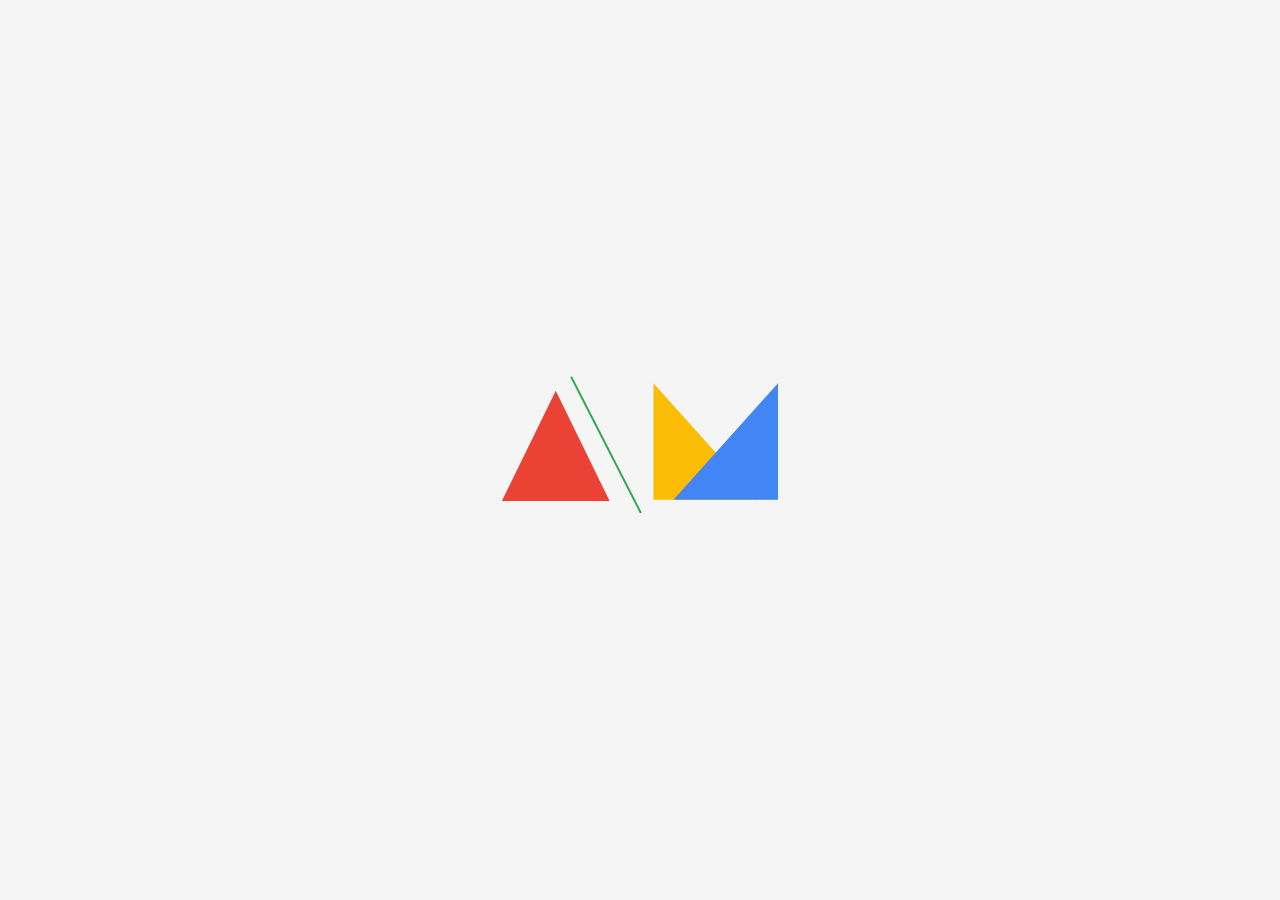
<file: assets/html/loader.html>
<!DOCTYPE html>
<html lang="en">
<head>
    <meta charset="UTF-8">
    <meta http-equiv="X-UA-Compatible" content="IE=edge">
    <meta name="viewport" content="width=device-width, initial-scale=1.0">
    <link rel="shortcut icon" href="/assets/images/favicon.ico" type="image/x-icon">
    <link rel="stylesheet" href="/assets/css/loader.css">
    <script src="https://ajax.googleapis.com/ajax/libs/jquery/3.5.1/jquery.min.js"></script>
    <title>Document</title>
</head>
<body>
    <div class="loader-wrapper">
        <div class="loader"><svg width="648" height="391" viewBox="0 0 648 391" fill="none" xmlns="http://www.w3.org/2000/svg">
            <path d="M50.083 297L155.5 81.4147L260.917 297H50.083Z" fill="#EA4335" stroke="#EA4335" stroke-width="3" class="svg-elem-1"></path>
            <line y1="-2" x2="306.042" y2="-2" transform="matrix(0.455852 0.890056 -0.883987 0.467511 184.461 51)" stroke="#34A853" stroke-width="4" class="svg-elem-2"></line>
            <path d="M352.5 294.5V66.9187L556.639 294.5H352.5Z" fill="#FBBC05" stroke="#FBBC05" stroke-width="3" class="svg-elem-3"></path>
            <path d="M598.5 294.5V66.9187L394.361 294.5H598.5Z" fill="#4285F4" stroke="#4285F4" stroke-width="3" class="svg-elem-4"></path>
              </svg></div>
      </div>
</body>
</html>
</file>
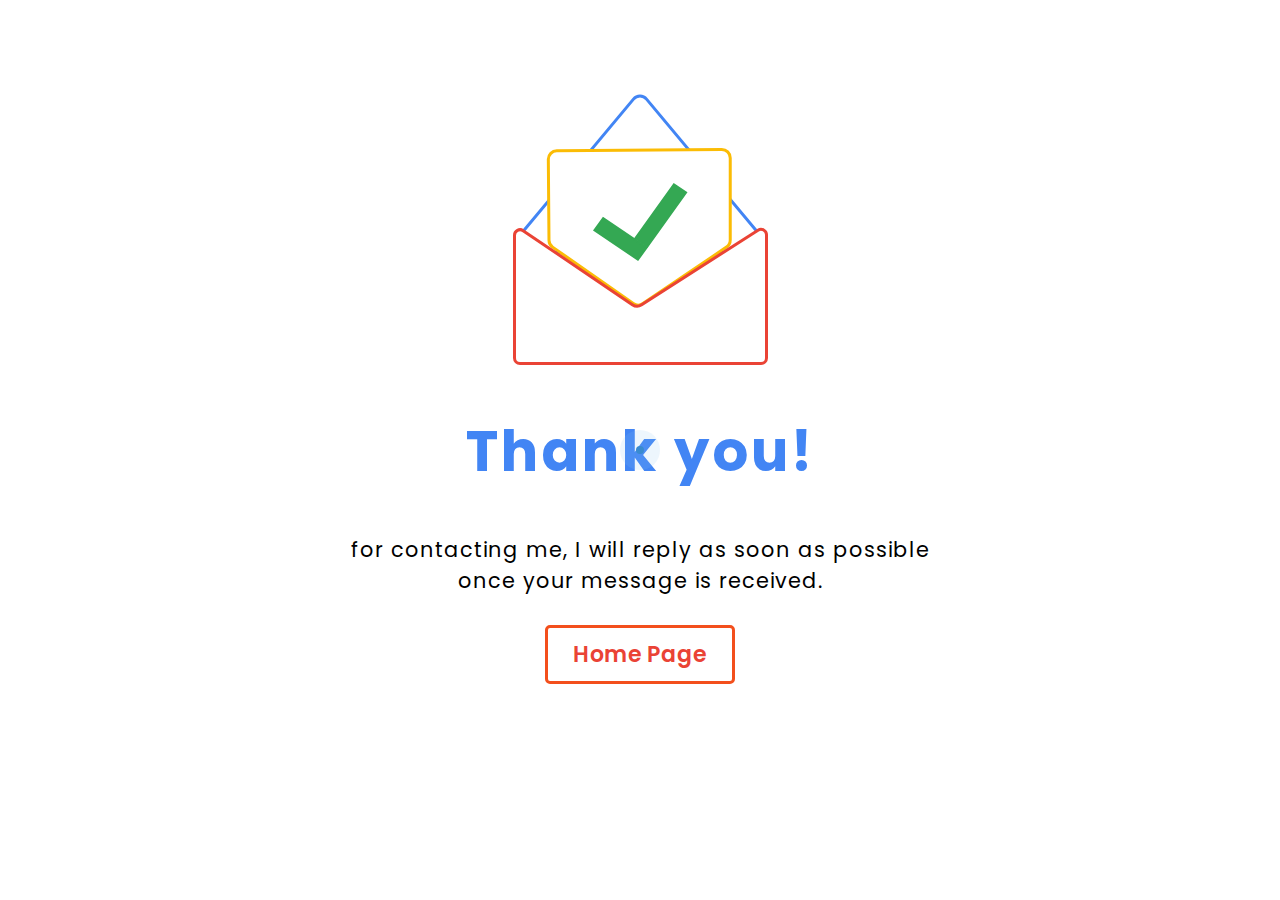
<file: assets/html/thankyou.html>
<!DOCTYPE html>
<html lang="en">
<head>
    <meta charset="UTF-8">
    <meta http-equiv="X-UA-Compatible" content="IE=edge">
    <meta name="viewport" content="width=device-width, initial-scale=1.0">
    <link rel="stylesheet" href="https://fonts.googleapis.com/css2?family=Poppins:wght@200;300;400;500;600;700;800;900&display=swap">
    <link rel="shortcut icon" href="/assets/images/favicon.ico" type="image/x-icon">
    <link rel="stylesheet" href="/assets/css/cursor.css">
    <link rel="stylesheet" href="/assets/css/thankyou.css">
    <script src="https://ajax.googleapis.com/ajax/libs/jquery/3.5.1/jquery.min.js"></script>
    <title>Document</title>
</head>
<body>

    <div class="cursor-dot-outline"></div>
    <div class="cursor-dot"></div>

    <div class=thankyoucontent>
        <div class="wrapper-1">
           <div class="wrapper-2">
            <div class="thankyousvg">
                <div class="thank_loader"><svg width="318" height="276" viewBox="0 0 318 276" fill="none" xmlns="http://www.w3.org/2000/svg">
                    <path d="M165.526 10.1611L281.854 149.554C286.473 155.089 282.537 163.5 275.328 163.5H42.672C35.4626 163.5 31.5267 155.089 36.146 149.554L152.474 10.1611C155.872 6.08931 162.128 6.08931 165.526 10.1611Z" fill="white" stroke="#4285F4" stroke-width="3" class="svg-thank-1"></path>
                    <path d="M75.7569 61.8065L240.669 60.4476C245.39 60.4087 249.239 64.2255 249.239 68.9473L249.239 151.072C249.239 153.896 247.836 156.536 245.495 158.116L161.914 214.555C158.999 216.523 155.172 216.492 152.288 214.478L71.6243 158.111C69.369 156.535 68.016 153.965 67.9933 151.214L67.3272 70.3762C67.2885 65.682 71.0626 61.8452 75.7569 61.8065Z" fill="white" stroke="#FBBC05" stroke-width="3" class="svg-thank-2"></path>
                    <path d="M285.5 145.804V269C285.5 272.038 283.038 274.5 280 274.5H39C35.9624 274.5 33.5 272.038 33.5 269V146.197C33.5 141.786 38.4325 139.169 42.0847 141.643L151.339 215.654C154.153 217.56 157.832 217.607 160.694 215.772L277.031 141.174C280.692 138.827 285.5 141.455 285.5 145.804Z" fill="white" stroke="#EA4335" stroke-width="3" class="svg-thank-3"></path>
                    <path d="M156.909 170.669L113.414 141.196L122.187 129.072L165.682 158.544L156.909 170.669Z" fill="#34A853" stroke="#34A853" stroke-width="2" class="svg-thank-4"></path>
                    <rect x="1.41282" y="-0.25562" width="66.2385" height="14.6558" transform="matrix(0.582469 -0.812853 0.830356 0.557233 153.728 150.503)" fill="#34A853" stroke="#34A853" stroke-width="2" class="svg-thank-5"></rect>
                    </svg></div>    
            </div>
            <h1>Thank you!</h1>
             <p>for contacting me, I will reply as soon as possible</p> 
             <p>once your message is received. </p>
             <div class="go-home">
                <div class="home_btn">
                    <a href="https://github.com/DukesSonii" target="_blank" class="buttonHome">Home Page</a>
                </div>
             </div>
          </div>
       </div>
    </div>

    <script src="/assets/js/cursor.js"></script>
</body>
</html>
</file>
<file: assets/css/loader.css>
.loader-wrapper {
    width: 100vw;
    height: 100vh;
    position: fixed;
    top: 0;
    left: 0;
    background-color: whitesmoke;
    display: flex;
    justify-content: center;
    align-items: center;
    z-index: 999;
    overflow: hidden;
  }
  .loader {
    text-align: center;
    transform: scale(0.5, 0.5);
    position: relative;
    margin-left: 50%;
    margin-right: 50%;
  }
  @keyframes animate-svg-stroke-1 {
    0% {
      stroke-dashoffset: 692.7913208007812px;
      stroke-dasharray: 692.7913208007812px;
    }
  
    100% {
      stroke-dashoffset: 0;
      stroke-dasharray: 692.7913208007812px;
    }
  }
  
  @keyframes animate-svg-fill-1 {
    0% {
      fill: transparent;
    }
  
    100% {
      fill: rgb(234, 67, 53);
    }
  }
  
  .svg-elem-1 {
    animation: animate-svg-stroke-1 1.5s cubic-bezier(0.47, 0, 0.745, 0.715) 0s infinite,
                 animate-svg-fill-1 1.8s cubic-bezier(0.47, 0, 0.745, 0.715) 0.8s infinite;
  }
  
  @keyframes animate-svg-stroke-2 {
    0% {
      stroke-dashoffset: 308.0419921875px;
      stroke-dasharray: 308.0419921875px;
    }
  
    100% {
      stroke-dashoffset: 0;
      stroke-dasharray: 308.0419921875px;
    }
  }
  
  .svg-elem-2 {
    animation: animate-svg-stroke-2 1.5s cubic-bezier(0.47, 0, 0.745, 0.715) 0.12s infinite,
                 animate-svg-fill-2 0.8s cubic-bezier(0.47, 0, 0.745, 0.715) 0.9s infinite;
  }
  
  @keyframes animate-svg-stroke-3 {
    0% {
      stroke-dashoffset: 739.4423217773438px;
      stroke-dasharray: 739.4423217773438px;
    }
  
    100% {
      stroke-dashoffset: 0;
      stroke-dasharray: 739.4423217773438px;
    }
  }
  
  @keyframes animate-svg-fill-3 {
    0% {
      fill: transparent;
    }
  
    100% {
      fill: rgb(251, 188, 5);
    }
  }
  
  .svg-elem-3 {
    animation: animate-svg-stroke-3 1.5s cubic-bezier(0.47, 0, 0.745, 0.715) 0.24s infinite,
                 animate-svg-fill-3 1.8s cubic-bezier(0.47, 0, 0.745, 0.715) 1s infinite;
  }
  
  @keyframes animate-svg-stroke-4 {
    0% {
      stroke-dashoffset: 739.4423828125px;
      stroke-dasharray: 739.4423828125px;
    }
  
    100% {
      stroke-dashoffset: 0;
      stroke-dasharray: 739.4423828125px;
    }
  }
  
  @keyframes animate-svg-fill-4 {
    0% {
      fill: transparent;
    }
  
    100% {
      fill: rgb(66, 133, 244);
    }
  }
  
  .svg-elem-4 {
    animation: animate-svg-stroke-4 1.5s cubic-bezier(0.47, 0, 0.745, 0.715) 0.36s infinite,
                 animate-svg-fill-4 1.8s cubic-bezier(0.47, 0, 0.745, 0.715) 1.1s infinite;
  }

  @media only screen and (min-width: 1440px) {

    .loader {
      transform: scale(0.5, 0.5);
    }
  }

  @media only screen and (max-width: 1280px) {

    .loader {
      transform: scale(0.5, 0.5);
    }
  }

  @media only screen and (max-width: 1024px) {

    .loader {
      transform: scale(0.45, 0.45);
    }
  }

  @media only screen and (max-width: 991px) {

    .loader {
      transform: scale(0.4, 0.4);
    }
  }

  @media only screen and (max-width: 891px) {

    .loader {
      transform: scale(0.35, 0.35);
    }
  }

  @media only screen and (max-width: 768px) {

    .loader {
      transform: scale(0.3, 0.3);
    }
  }

  @media only screen and (max-width: 576px) {

    .loader {
      transform: scale(0.25, 0.25);
    }
  }

  @media only screen and (max-width: 480px) {

    .loader {
      transform: scale(0.2, 0.2);
    }
  }
</file>
<file: assets/css/cursor.css>
html,
html *,
body,
body * {
  cursor: none;
}

html, body {
  overflow-x: hidden !important;
}

.cursor-dot,
.cursor-dot-outline {
  pointer-events: none;
  position: absolute;
  top: 50%;
  left: 50%;
  border-radius: 50%;
  opacity: 0;
  transform: translate(-50%, -50%);
  transition: opacity 0.3s ease-in-out, transform 0.3s ease-in-out;
  z-index: 99999;
}

.cursor-dot {
  width: 8px;
  height: 8px;
  background-color: rgba(44, 130, 201, 1);
  z-index: 999999;
}

.cursor-dot-outline {
  width: 40px;
  height: 40px;
  background-color: rgba(137, 196, 244, 0.15);
  z-index: 9999999;
}

@media only screen and (max-width: 991px) {

  .cursor-dot,
.cursor-dot-outline {
  display: none !important;
}
}
</file>
<file: assets/css/thankyou.css>
body, html {
    overflow: hidden !important;
}

.thankyousvg {
  position: relative;
}

.wrapper-1{
    width:100%;
    height:100%;
    display: flex;
    flex-direction: column;
    box-sizing: border-box;
    align-items: center;
    justify-content: center;
  }
  .wrapper-2{
    padding: 30px;
    text-align:center;
  }
  h1{
    font-family:'Poppins', sans-serif;
    font-size:3.5em;
    font-weight: 700;
    letter-spacing:3px;
    color: #4285F4;
    margin:0;
    margin-top: 40px;
    margin-bottom:40px;
  }
  .wrapper-2 p{
    margin:0;
    font-size:1.3em;
    color:#000;
    font-family:'Poppins', sans-serif;
    letter-spacing:1px;
    line-height: 1.5;
  }
  .go-home {
    margin: auto;
    width: 100%;
    text-align: center;
  }
  
  .home_btn {
    position:relative;
    margin-top: 5%;
  }
  
  .buttonHome {
    display: inline-block;
    padding: 10px 25px;
    background-color: white;
    border-color: #F34F1C;
    border-style: solid;
    color: #EA4335;
    font-family:'Poppins', sans-serif;
    text-decoration: none;
    font-size: 22px;
    font-weight: 550;
    text-align: center;
    border-radius: 5px;
    transition: all 0.4s ease;
  }
  
  .buttonHome:hover {
    background-color: #EA4335;
    border-color: #F34F1C;
    color: white;
  }

 @keyframes animate-svg-stroke-1 {
    0% {
      stroke-dashoffset: 651.22802734375px;
      stroke-dasharray: 651.22802734375px;
    }
  
    100% {
      stroke-dashoffset: 0;
      stroke-dasharray: 651.22802734375px;
    }
  }
  
  @keyframes animate-svg-fill-1 {
    0% {
      fill: transparent;
    }
  
    100% {
      fill: rgb(255, 255, 255);
    }
  }
  
  .svg-thank-1 {
    animation: animate-svg-stroke-1 1.5s cubic-bezier(0.39, 0.575, 0.565, 1) 0s both,
                 animate-svg-fill-1 0.7s cubic-bezier(0.47, 0, 0.745, 0.715) 0.8s both;
  }
  
  @keyframes animate-svg-stroke-2 {
    0% {
      stroke-dashoffset: 582.5527954101562px;
      stroke-dasharray: 582.5527954101562px;
    }
  
    100% {
      stroke-dashoffset: 0;
      stroke-dasharray: 582.5527954101562px;
    }
  }
  
  @keyframes animate-svg-fill-2 {
    0% {
      fill: transparent;
    }
  
    100% {
      fill: rgb(255, 255, 255);
    }
  }
  
  .svg-thank-2 {
    animation: animate-svg-stroke-2 1.5s cubic-bezier(0.39, 0.575, 0.565, 1) 0.12s both,
                 animate-svg-fill-2 0.7s cubic-bezier(0.47, 0, 0.745, 0.715) 0.9s both;
  }
  
  @keyframes animate-svg-stroke-3 {
    0% {
      stroke-dashoffset: 810.0623168945312px;
      stroke-dasharray: 810.0623168945312px;
    }
  
    100% {
      stroke-dashoffset: 0;
      stroke-dasharray: 810.0623168945312px;
    }
  }
  
  @keyframes animate-svg-fill-3 {
    0% {
      fill: transparent;
    }
  
    100% {
      fill: rgb(255, 255, 255);
    }
  }
  
  .svg-thank-3 {
    animation: animate-svg-stroke-3 1.5s cubic-bezier(0.39, 0.575, 0.565, 1) 0.24s both,
                 animate-svg-fill-3 0.7s cubic-bezier(0.47, 0, 0.745, 0.715) 1s both;
  }
  
  @keyframes animate-svg-stroke-4 {
    0% {
      stroke-dashoffset: 137.0110321044922px;
      stroke-dasharray: 137.0110321044922px;
    }
  
    100% {
      stroke-dashoffset: 0;
      stroke-dasharray: 137.0110321044922px;
    }
  }
  
  @keyframes animate-svg-fill-4 {
    0% {
      fill: transparent;
    }
  
    100% {
      fill: rgb(52, 168, 83);
    }
  }
  
  .svg-thank-4 {
    animation: animate-svg-stroke-4 1.5s cubic-bezier(0.39, 0.575, 0.565, 1) 0.36s both,
                 animate-svg-fill-4 0.7s cubic-bezier(0.47, 0, 0.745, 0.715) 1.1s both;
  }
  
  @keyframes animate-svg-stroke-5 {
    0% {
      stroke-dashoffset: 163.78860473632812px;
      stroke-dasharray: 163.78860473632812px;
    }
  
    100% {
      stroke-dashoffset: 0;
      stroke-dasharray: 163.78860473632812px;
    }
  }
  
  @keyframes animate-svg-fill-5 {
    0% {
      fill: transparent;
    }
  
    100% {
      fill: rgb(52, 168, 83);
    }
  }
  
  .svg-thank-5 {
    animation: animate-svg-stroke-5 1.5s cubic-bezier(0.39, 0.575, 0.565, 1) 0.48s both,
                 animate-svg-fill-5 0.7s cubic-bezier(0.47, 0, 0.745, 0.715) 1.2000000000000002s both;
  }
  
  @media only screen and (min-width: 1440px) {

    .thankyoucontent {
      margin-top: 2%;
    }
  }

  @media only screen and (max-width: 1280px) {

    .thankyoucontent {
      margin-top: 4%;
    }
  }

  @media only screen and (max-width: 1024px) {

    .thankyoucontent {
      margin-top: 5%;
    }
  }

  @media only screen and (max-width: 991px) {

    .thankyousvg {
      transform: scale(0.9, 0.9);
    }

    h1 {
      font-size: 3.3em;
    }

    .wrapper-2 p {
      font-size: 1.2em;
    }

    .buttonHome {
      transform: scale(0.9, 0.9);
    }
  }

  @media only screen and (max-width: 891px) {

    .thankyoucontent {
      margin-top: 6%;
    }
  }

  @media only screen and (max-width: 768px) {

    .thankyousvg {
      transform: scale(0.8, 0.8);
    }

    h1 {
      font-size: 3.2em;
    }

    .wrapper-2 p {
      font-size: 1.1em;
    }

    .buttonHome {
      transform: scale(0.8, 0.8);
    }
  }

  @media only screen and (max-width: 420px) {

    .thankyousvg {
      transform: scale(0.7, 0.7);
    }

    h1 {
      font-size: 3em;
      margin-top: -2%;
    }

    .wrapper-2 p {
      font-size: 1em;
    }

    .buttonHome {
      transform: scale(0.7, 0.7);
      margin-top: 5%;
    }
  }

  @media only screen and (max-width: 360px) {

    .thankyousvg {
      transform: scale(0.6, 0.6);
    }

    h1 {
      font-size: 2.8em;
    }

    .wrapper-2 p {
      font-size: 1em;
    }

    .buttonHome {
      transform: scale(0.6, 0.6);
    }
  }

  @media only screen and (max-width: 320px) {

    h1 {
      font-size: 2.6em;
    }
  }
</file>
